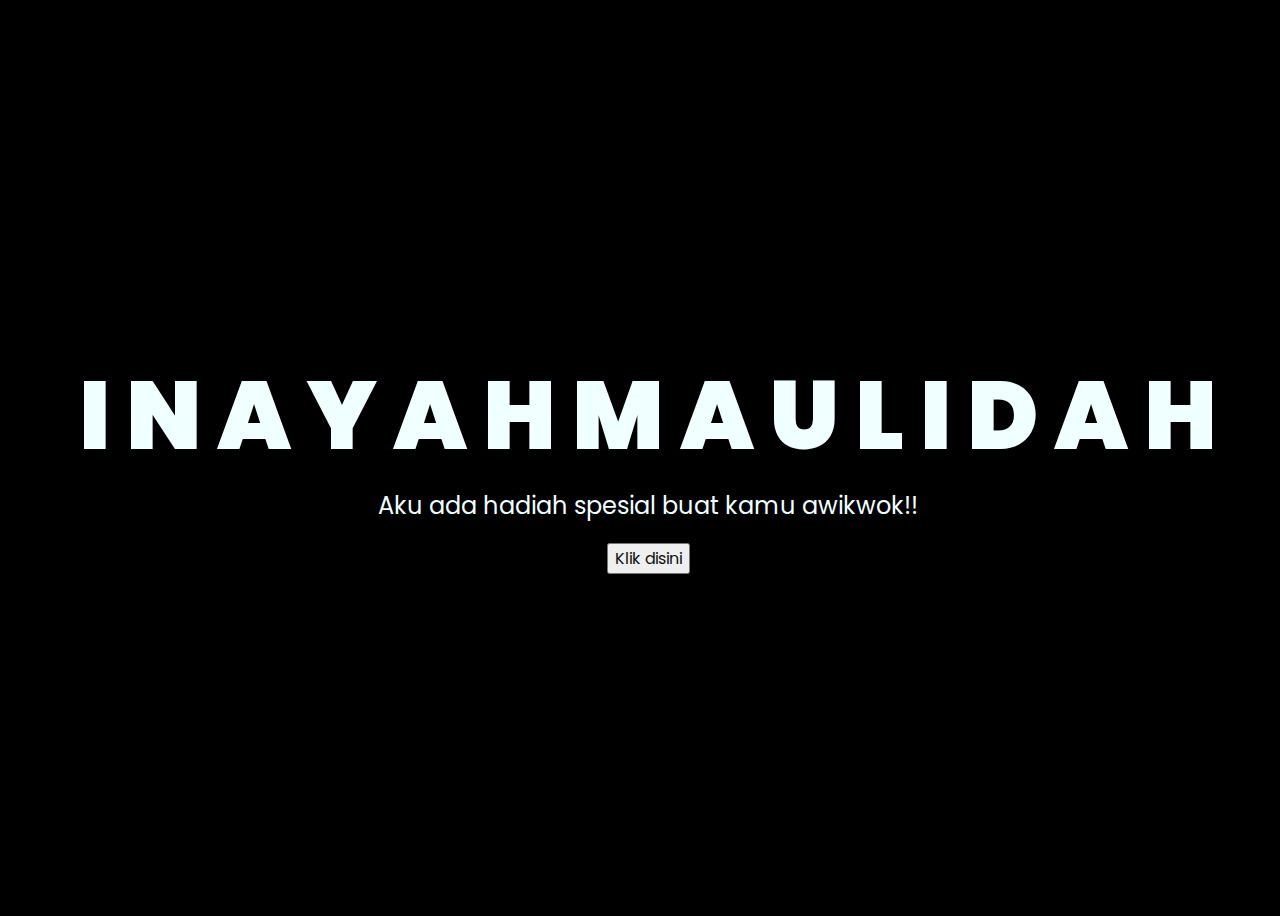
<file: index.html>
<!DOCTYPE html>
<html lang="en">
<head>
    <meta charset="UTF-8">
    <meta http-equiv="X-UA-Compatible" content="IE=edge">
    <meta name="viewport" content="width=device-width, initial-scale=1.0">
    <link rel="stylesheet" href="css/style.css">
    <link rel="icon" href="img/flowers.png" type="image/x-icon">
    <title>For Inay</title>
</head>
<body onkeydown="return false" oncontextmenu="return false">
    <div class="greetings">
    <!-- silahkan menambah kata sesuai keinginan dengan <span>text...</span -->
        <span>I</span>
        <span>N</span>
        <span>A</span>
        <span>Y</span>
        <span>A</span>
        <span>H</span>
        <span>M</span>
        <span>A</span>
        <span>U</span>
        <span>L</span>
        <span>I</span>
        <span>D</span>
        <span>A</span>
        <span>H</span>
    </div>
    <div class="description">
        <span>Aku ada hadiah spesial buat kamu awikwok!!</span>
    </div>
    <div class="button">
        <button>
            <a href="flower.html">Klik disini</a>
        </button>
        
    </div>
</body>
</html>
</file>
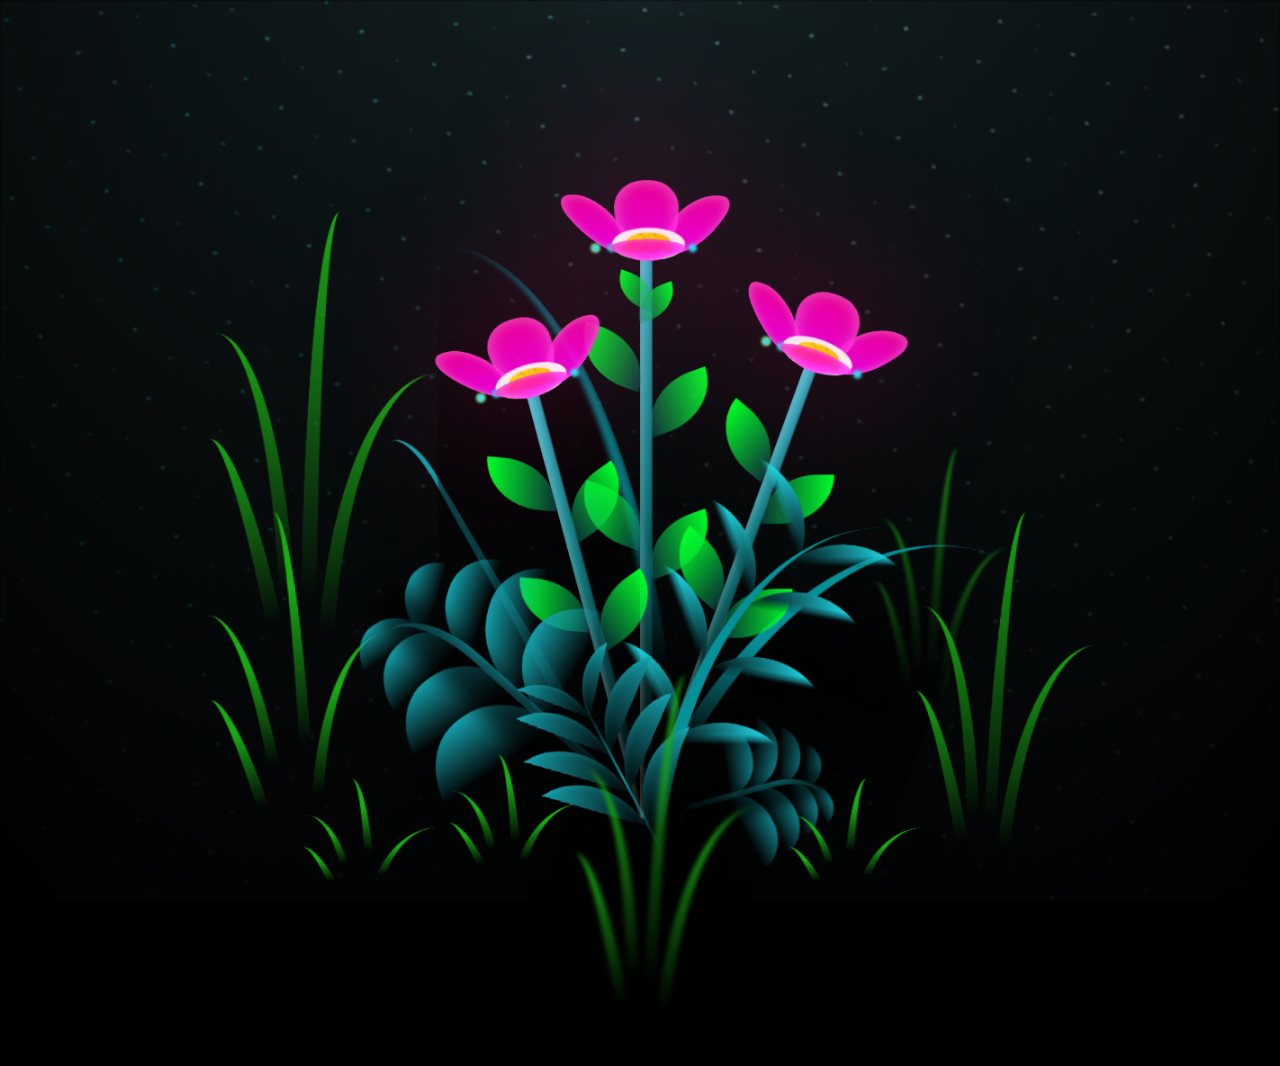
<file: flower.html>
<!DOCTYPE html>
<html lang="en">
<head>
    <meta charset="UTF-8">
    <meta http-equiv="X-UA-Compatible" content="IE=edge">
    <meta name="viewport" content="width=device-width, initial-scale=1.0">
    <link rel="stylesheet" href="css/main.css">
    <link rel="icon" href="img/flowers.png" type="image/x-icon">
    <title>For Inay</title>
</head>
<body class="container" onkeydown="return false" oncontextmenu="return false">
  <!-- Pembuat code: https://codepen.io/mdusmanansari/pen/BamepLe -->
    <div class="night"></div>
    <div class="flowers">
      <div class="flower flower--1">
        <div class="flower__leafs flower__leafs--1">
          <div class="flower__leaf flower__leaf--1"></div>
          <div class="flower__leaf flower__leaf--2"></div>
          <div class="flower__leaf flower__leaf--3"></div>
          <div class="flower__leaf flower__leaf--4"></div>
          <div class="flower__white-circle"></div>
  
          <div class="flower__light flower__light--1"></div>
          <div class="flower__light flower__light--2"></div>
          <div class="flower__light flower__light--3"></div>
          <div class="flower__light flower__light--4"></div>
          <div class="flower__light flower__light--5"></div>
          <div class="flower__light flower__light--6"></div>
          <div class="flower__light flower__light--7"></div>
          <div class="flower__light flower__light--8"></div>
  
        </div>
        <div class="flower__line">
          <div class="flower__line__leaf flower__line__leaf--1"></div>
          <div class="flower__line__leaf flower__line__leaf--2"></div>
          <div class="flower__line__leaf flower__line__leaf--3"></div>
          <div class="flower__line__leaf flower__line__leaf--4"></div>
          <div class="flower__line__leaf flower__line__leaf--5"></div>
          <div class="flower__line__leaf flower__line__leaf--6"></div>
        </div>
      </div>
  
      <div class="flower flower--2">
        <div class="flower__leafs flower__leafs--2">
          <div class="flower__leaf flower__leaf--1"></div>
          <div class="flower__leaf flower__leaf--2"></div>
          <div class="flower__leaf flower__leaf--3"></div>
          <div class="flower__leaf flower__leaf--4"></div>
          <div class="flower__white-circle"></div>
  
          <div class="flower__light flower__light--1"></div>
          <div class="flower__light flower__light--2"></div>
          <div class="flower__light flower__light--3"></div>
          <div class="flower__light flower__light--4"></div>
          <div class="flower__light flower__light--5"></div>
          <div class="flower__light flower__light--6"></div>
          <div class="flower__light flower__light--7"></div>
          <div class="flower__light flower__light--8"></div>
  
        </div>
        <div class="flower__line">
          <div class="flower__line__leaf flower__line__leaf--1"></div>
          <div class="flower__line__leaf flower__line__leaf--2"></div>
          <div class="flower__line__leaf flower__line__leaf--3"></div>
          <div class="flower__line__leaf flower__line__leaf--4"></div>
        </div>
      </div>
  
      <div class="flower flower--3">
        <div class="flower__leafs flower__leafs--3">
          <div class="flower__leaf flower__leaf--1"></div>
          <div class="flower__leaf flower__leaf--2"></div>
          <div class="flower__leaf flower__leaf--3"></div>
          <div class="flower__leaf flower__leaf--4"></div>
          <div class="flower__white-circle"></div>
  
          <div class="flower__light flower__light--1"></div>
          <div class="flower__light flower__light--2"></div>
          <div class="flower__light flower__light--3"></div>
          <div class="flower__light flower__light--4"></div>
          <div class="flower__light flower__light--5"></div>
          <div class="flower__light flower__light--6"></div>
          <div class="flower__light flower__light--7"></div>
          <div class="flower__light flower__light--8"></div>
  
        </div>
        <div class="flower__line">
          <div class="flower__line__leaf flower__line__leaf--1"></div>
          <div class="flower__line__leaf flower__line__leaf--2"></div>
          <div class="flower__line__leaf flower__line__leaf--3"></div>
          <div class="flower__line__leaf flower__line__leaf--4"></div>
        </div>
      </div>
  
      <div class="grow-ans" style="--d:1.2s">
        <div class="flower__g-long">
          <div class="flower__g-long__top"></div>
          <div class="flower__g-long__bottom"></div>
        </div>
      </div>
  
      <div class="growing-grass">
        <div class="flower__grass flower__grass--1">
          <div class="flower__grass--top"></div>
          <div class="flower__grass--bottom"></div>
          <div class="flower__grass__leaf flower__grass__leaf--1"></div>
          <div class="flower__grass__leaf flower__grass__leaf--2"></div>
          <div class="flower__grass__leaf flower__grass__leaf--3"></div>
          <div class="flower__grass__leaf flower__grass__leaf--4"></div>
          <div class="flower__grass__leaf flower__grass__leaf--5"></div>
          <div class="flower__grass__leaf flower__grass__leaf--6"></div>
          <div class="flower__grass__leaf flower__grass__leaf--7"></div>
          <div class="flower__grass__leaf flower__grass__leaf--8"></div>
          <div class="flower__grass__overlay"></div>
        </div>
      </div>
  
      <div class="growing-grass">
        <div class="flower__grass flower__grass--2">
          <div class="flower__grass--top"></div>
          <div class="flower__grass--bottom"></div>
          <div class="flower__grass__leaf flower__grass__leaf--1"></div>
          <div class="flower__grass__leaf flower__grass__leaf--2"></div>
          <div class="flower__grass__leaf flower__grass__leaf--3"></div>
          <div class="flower__grass__leaf flower__grass__leaf--4"></div>
          <div class="flower__grass__leaf flower__grass__leaf--5"></div>
          <div class="flower__grass__leaf flower__grass__leaf--6"></div>
          <div class="flower__grass__leaf flower__grass__leaf--7"></div>
          <div class="flower__grass__leaf flower__grass__leaf--8"></div>
          <div class="flower__grass__overlay"></div>
        </div>
      </div>
  
      <div class="grow-ans" style="--d:2.4s">
        <div class="flower__g-right flower__g-right--1">
          <div class="leaf"></div>
        </div>
      </div>
  
      <div class="grow-ans" style="--d:2.8s">
        <div class="flower__g-right flower__g-right--2">
          <div class="leaf"></div>
        </div>
      </div>
  
      <div class="grow-ans" style="--d:2.8s">
        <div class="flower__g-front">
          <div class="flower__g-front__leaf-wrapper flower__g-front__leaf-wrapper--1">
            <div class="flower__g-front__leaf"></div>
          </div>
          <div class="flower__g-front__leaf-wrapper flower__g-front__leaf-wrapper--2">
            <div class="flower__g-front__leaf"></div>
          </div>
          <div class="flower__g-front__leaf-wrapper flower__g-front__leaf-wrapper--3">
            <div class="flower__g-front__leaf"></div>
          </div>
          <div class="flower__g-front__leaf-wrapper flower__g-front__leaf-wrapper--4">
            <div class="flower__g-front__leaf"></div>
          </div>
          <div class="flower__g-front__leaf-wrapper flower__g-front__leaf-wrapper--5">
            <div class="flower__g-front__leaf"></div>
          </div>
          <div class="flower__g-front__leaf-wrapper flower__g-front__leaf-wrapper--6">
            <div class="flower__g-front__leaf"></div>
          </div>
          <div class="flower__g-front__leaf-wrapper flower__g-front__leaf-wrapper--7">
            <div class="flower__g-front__leaf"></div>
          </div>
          <div class="flower__g-front__leaf-wrapper flower__g-front__leaf-wrapper--8">
            <div class="flower__g-front__leaf"></div>
          </div>
          <div class="flower__g-front__line"></div>
        </div>
      </div>
  
      <div class="grow-ans" style="--d:3.2s">
        <div class="flower__g-fr">
          <div class="leaf"></div>
          <div class="flower__g-fr__leaf flower__g-fr__leaf--1"></div>
          <div class="flower__g-fr__leaf flower__g-fr__leaf--2"></div>
          <div class="flower__g-fr__leaf flower__g-fr__leaf--3"></div>
          <div class="flower__g-fr__leaf flower__g-fr__leaf--4"></div>
          <div class="flower__g-fr__leaf flower__g-fr__leaf--5"></div>
          <div class="flower__g-fr__leaf flower__g-fr__leaf--6"></div>
          <div class="flower__g-fr__leaf flower__g-fr__leaf--7"></div>
          <div class="flower__g-fr__leaf flower__g-fr__leaf--8"></div>
        </div>
      </div>
  
      <div class="long-g long-g--0">
        <div class="grow-ans" style="--d:3s">
          <div class="leaf leaf--0"></div>
        </div>
        <div class="grow-ans" style="--d:2.2s">
          <div class="leaf leaf--1"></div>
        </div>
        <div class="grow-ans" style="--d:3.4s">
          <div class="leaf leaf--2"></div>
        </div>
        <div class="grow-ans" style="--d:3.6s">
          <div class="leaf leaf--3"></div>
        </div>
      </div>
  
      <div class="long-g long-g--1">
        <div class="grow-ans" style="--d:3.6s">
          <div class="leaf leaf--0"></div>
        </div>
        <div class="grow-ans" style="--d:3.8s">
          <div class="leaf leaf--1"></div>
        </div>
        <div class="grow-ans" style="--d:4s">
          <div class="leaf leaf--2"></div>
        </div>
        <div class="grow-ans" style="--d:4.2s">
          <div class="leaf leaf--3"></div>
        </div>
      </div>
  
      <div class="long-g long-g--2">
        <div class="grow-ans" style="--d:4s">
          <div class="leaf leaf--0"></div>
        </div>
        <div class="grow-ans" style="--d:4.2s">
          <div class="leaf leaf--1"></div>
        </div>
        <div class="grow-ans" style="--d:4.4s">
          <div class="leaf leaf--2"></div>
        </div>
        <div class="grow-ans" style="--d:4.6s">
          <div class="leaf leaf--3"></div>
        </div>
      </div>
  
      <div class="long-g long-g--3">
        <div class="grow-ans" style="--d:4s">
          <div class="leaf leaf--0"></div>
        </div>
        <div class="grow-ans" style="--d:4.2s">
          <div class="leaf leaf--1"></div>
        </div>
        <div class="grow-ans" style="--d:3s">
          <div class="leaf leaf--2"></div>
        </div>
        <div class="grow-ans" style="--d:3.6s">
          <div class="leaf leaf--3"></div>
        </div>
      </div>
  
      <div class="long-g long-g--4">
        <div class="grow-ans" style="--d:4s">
          <div class="leaf leaf--0"></div>
        </div>
        <div class="grow-ans" style="--d:4.2s">
          <div class="leaf leaf--1"></div>
        </div>
        <div class="grow-ans" style="--d:3s">
          <div class="leaf leaf--2"></div>
        </div>
        <div class="grow-ans" style="--d:3.6s">
          <div class="leaf leaf--3"></div>
        </div>
      </div>
  
      <div class="long-g long-g--5">
        <div class="grow-ans" style="--d:4s">
          <div class="leaf leaf--0"></div>
        </div>
        <div class="grow-ans" style="--d:4.2s">
          <div class="leaf leaf--1"></div>
        </div>
        <div class="grow-ans" style="--d:3s">
          <div class="leaf leaf--2"></div>
        </div>
        <div class="grow-ans" style="--d:3.6s">
          <div class="leaf leaf--3"></div>
        </div>
      </div>
  
      <div class="long-g long-g--6">
        <div class="grow-ans" style="--d:4.2s">
          <div class="leaf leaf--0"></div>
        </div>
        <div class="grow-ans" style="--d:4.4s">
          <div class="leaf leaf--1"></div>
        </div>
        <div class="grow-ans" style="--d:4.6s">
          <div class="leaf leaf--2"></div>
        </div>
        <div class="grow-ans" style="--d:4.8s">
          <div class="leaf leaf--3"></div>
        </div>
      </div>
  
      <div class="long-g long-g--7">
        <div class="grow-ans" style="--d:3s">
          <div class="leaf leaf--0"></div>
        </div>
        <div class="grow-ans" style="--d:3.2s">
          <div class="leaf leaf--1"></div>
        </div>
        <div class="grow-ans" style="--d:3.5s">
          <div class="leaf leaf--2"></div>
        </div>
        <div class="grow-ans" style="--d:3.6s">
          <div class="leaf leaf--3"></div>
        </div>
      </div>
    </div>
    <script src="main.js"></script>
  </body>
</html>
</file>
<file: css/style.css>
@import url('https://fonts.googleapis.com/css2?family=Poppins:ital,wght@0,500;1,900&display=swap');
*{
    font-family: 'Poppins',cursive;
}
body{
    color: azure;
    width: 100%;
    height: 100vh;
    display: flex;
    flex-direction: column;
    align-items: center;
    justify-content: center;
    background-color: black;
}

.greetings{
    font-size: 6rem;
    font-weight: 900;
}
.greetings > span{
    animation: glow 2.5s ease-in-out infinite;
}
@keyframes glow{
    0%, 100%{
        color: #fff;
        text-shadow: 0 0 12px #39c6d6, 0 0 50px #39c6d6, 0 0 100px #39c6d6;
    }
    10%, 90%{
        color: #111;
        text-shadow: none;
    }
}
.greetings > span:nth-child(2){
    animation-delay: .2s ;
}
.greetings > span:nth-child(3){
    animation-delay: .4s ;
}
.greetings > span:nth-child(4){
    animation-delay: .6s;
}
.greetings > span:nth-child(5){
    animation-delay: .8s;
}

.description{
    font-size: 1.5rem;
    margin-bottom: 20px;
}

.button a{
    text-decoration: none;
    font-size: 1rem;
    color: #111;
}

@media screen and (max-width:574px){
    .greetings{
        display: block;
        font-size: 3rem;
        font-weight: 500;
        text-align: center;
    }
    .description{
        font-size: 1rem;
    }
    
    .button a{
        font-size: .5rem;
    }
}
</file>
<file: css/main.css>
*,
*::after,
*::before {
  padding: 0;
  margin: 0;
  box-sizing: border-box;
}

:root {
  --dark-color: #000;
}

body {
  display: flex;
  align-items: flex-end;
  justify-content: center;
  min-height: 100vh;
  background-color: var(--dark-color);
  overflow: hidden;
  perspective: 1000px;
}

.night {
  position: fixed;
  left: 50%;
  top: 0;
  transform: translateX(-50%);
  width: 100%;
  height: 100%;
  filter: blur(0.1vmin);
  background-image: radial-gradient(ellipse at top, transparent 0%, var(--dark-color)), radial-gradient(ellipse at bottom, var(--dark-color), rgba(145, 233, 255, 0.2)), repeating-linear-gradient(220deg, rgb(0, 0, 0) 0px, rgb(0, 0, 0) 19px, transparent 19px, transparent 22px), repeating-linear-gradient(189deg, rgb(0, 0, 0) 0px, rgb(0, 0, 0) 19px, transparent 19px, transparent 22px), repeating-linear-gradient(148deg, rgb(0, 0, 0) 0px, rgb(0, 0, 0) 19px, transparent 19px, transparent 22px), linear-gradient(90deg, rgb(0, 255, 250), rgb(240, 240, 240));
}

.flowers {
  position: relative;
  transform: scale(0.9);
}

.flower {
  position: absolute;
  bottom: 10vmin;
  transform-origin: bottom center;
  z-index: 10;
  --fl-speed: 0.8s;
}
.flower--1 {
  -webkit-animation: moving-flower-1 4s linear infinite;
          animation: moving-flower-1 4s linear infinite;
}
.flower--1 .flower__line {
  height: 70vmin;
  -webkit-animation-delay: 0.3s;
          animation-delay: 0.3s;
}
.flower--1 .flower__line__leaf--1 {
  -webkit-animation: blooming-leaf-right var(--fl-speed) 1.6s backwards;
          animation: blooming-leaf-right var(--fl-speed) 1.6s backwards;
}
.flower--1 .flower__line__leaf--2 {
  -webkit-animation: blooming-leaf-right var(--fl-speed) 1.4s backwards;
          animation: blooming-leaf-right var(--fl-speed) 1.4s backwards;
}
.flower--1 .flower__line__leaf--3 {
  -webkit-animation: blooming-leaf-left var(--fl-speed) 1.2s backwards;
          animation: blooming-leaf-left var(--fl-speed) 1.2s backwards;
}
.flower--1 .flower__line__leaf--4 {
  -webkit-animation: blooming-leaf-left var(--fl-speed) 1s backwards;
          animation: blooming-leaf-left var(--fl-speed) 1s backwards;
}
.flower--1 .flower__line__leaf--5 {
  -webkit-animation: blooming-leaf-right var(--fl-speed) 1.8s backwards;
          animation: blooming-leaf-right var(--fl-speed) 1.8s backwards;
}
.flower--1 .flower__line__leaf--6 {
  -webkit-animation: blooming-leaf-left var(--fl-speed) 2s backwards;
          animation: blooming-leaf-left var(--fl-speed) 2s backwards;
}
.flower--2 {
  left: 50%;
  transform: rotate(20deg);
  -webkit-animation: moving-flower-2 4s linear infinite;
          animation: moving-flower-2 4s linear infinite;
}
.flower--2 .flower__line {
  height: 60vmin;
  -webkit-animation-delay: 0.6s;
          animation-delay: 0.6s;
}
.flower--2 .flower__line__leaf--1 {
  -webkit-animation: blooming-leaf-right var(--fl-speed) 1.9s backwards;
          animation: blooming-leaf-right var(--fl-speed) 1.9s backwards;
}
.flower--2 .flower__line__leaf--2 {
  -webkit-animation: blooming-leaf-right var(--fl-speed) 1.7s backwards;
          animation: blooming-leaf-right var(--fl-speed) 1.7s backwards;
}
.flower--2 .flower__line__leaf--3 {
  -webkit-animation: blooming-leaf-left var(--fl-speed) 1.5s backwards;
          animation: blooming-leaf-left var(--fl-speed) 1.5s backwards;
}
.flower--2 .flower__line__leaf--4 {
  -webkit-animation: blooming-leaf-left var(--fl-speed) 1.3s backwards;
          animation: blooming-leaf-left var(--fl-speed) 1.3s backwards;
}
.flower--3 {
  left: 50%;
  transform: rotate(-15deg);
  -webkit-animation: moving-flower-3 4s linear infinite;
          animation: moving-flower-3 4s linear infinite;
}
.flower--3 .flower__line {
  -webkit-animation-delay: 0.9s;
          animation-delay: 0.9s;
}
.flower--3 .flower__line__leaf--1 {
  -webkit-animation: blooming-leaf-right var(--fl-speed) 2.5s backwards;
          animation: blooming-leaf-right var(--fl-speed) 2.5s backwards;
}
.flower--3 .flower__line__leaf--2 {
  -webkit-animation: blooming-leaf-right var(--fl-speed) 2.3s backwards;
          animation: blooming-leaf-right var(--fl-speed) 2.3s backwards;
}
.flower--3 .flower__line__leaf--3 {
  -webkit-animation: blooming-leaf-left var(--fl-speed) 2.1s backwards;
          animation: blooming-leaf-left var(--fl-speed) 2.1s backwards;
}
.flower--3 .flower__line__leaf--4 {
  -webkit-animation: blooming-leaf-left var(--fl-speed) 1.9s backwards;
          animation: blooming-leaf-left var(--fl-speed) 1.9s backwards;
}
.flower__leafs {
  position: relative;
  -webkit-animation: blooming-flower 2s backwards;
          animation: blooming-flower 2s backwards;
}
.flower__leafs--1 {
  -webkit-animation-delay: 1.1s;
          animation-delay: 1.1s;
}
.flower__leafs--2 {
  -webkit-animation-delay: 1.4s;
          animation-delay: 1.4s;
}
.flower__leafs--3 {
  -webkit-animation-delay: 1.7s;
          animation-delay: 1.7s;
}
.flower__leafs::after {
  content: "";
  position: absolute;
  left: 0;
  top: 0;
  transform: translate(-50%, -100%);
  width: 8vmin;
  height: 8vmin;
  background-color: #ff006f;
  filter: blur(10vmin);
}
.flower__leaf {
  position: absolute;
  bottom: 0;
  left: 50%;
  width: 8vmin;
  height: 11vmin;
  border-radius: 51% 49% 47% 53%/44% 45% 55% 69%;
  background-color: #ff009d;
  background-image: linear-gradient(to top, #ff00ff, #ff00aa);
  transform-origin: bottom center;
  opacity: 0.9;
  box-shadow: inset 0 0 2vmin rgba(255, 255, 255, 0.5);
}
.flower__leaf--1 {
  transform: translate(-10%, 1%) rotateY(40deg) rotateX(-50deg);
}
.flower__leaf--2 {
  transform: translate(-50%, -4%) rotateX(40deg);
}
.flower__leaf--3 {
  transform: translate(-90%, 0%) rotateY(45deg) rotateX(50deg);
}
.flower__leaf--4 {
  width: 8vmin;
  height: 8vmin;
  transform-origin: bottom left;
  border-radius: 4vmin 10vmin 4vmin 4vmin;
  transform: translate(0%, 18%) rotateX(70deg) rotate(-43deg);
  background-image: linear-gradient(to top, #ff00f7, #ff00b3);
  z-index: 1;
  opacity: 0.8;
}
.flower__white-circle {
  position: absolute;
  left: -3.5vmin;
  top: -3vmin;
  width: 9vmin;
  height: 4vmin;
  border-radius: 50%;
  background-color: #fff;
}
.flower__white-circle::after {
  content: "";
  position: absolute;
  left: 50%;
  top: 45%;
  transform: translate(-50%, -50%);
  width: 60%;
  height: 60%;
  border-radius: inherit;
  background-image: repeating-linear-gradient(135deg, rgba(0, 0, 0, 0.03) 0px, rgba(0, 0, 0, 0.03) 1px, transparent 1px, transparent 12px), repeating-linear-gradient(45deg, rgba(0, 0, 0, 0.03) 0px, rgba(0, 0, 0, 0.03) 1px, transparent 1px, transparent 12px), repeating-linear-gradient(67.5deg, rgba(0, 0, 0, 0.03) 0px, rgba(0, 0, 0, 0.03) 1px, transparent 1px, transparent 12px), repeating-linear-gradient(135deg, rgba(0, 0, 0, 0.03) 0px, rgba(0, 0, 0, 0.03) 1px, transparent 1px, transparent 12px), repeating-linear-gradient(45deg, rgba(0, 0, 0, 0.03) 0px, rgba(0, 0, 0, 0.03) 1px, transparent 1px, transparent 12px), repeating-linear-gradient(112.5deg, rgba(0, 0, 0, 0.03) 0px, rgba(0, 0, 0, 0.03) 1px, transparent 1px, transparent 12px), repeating-linear-gradient(112.5deg, rgba(0, 0, 0, 0.03) 0px, rgba(0, 0, 0, 0.03) 1px, transparent 1px, transparent 12px), repeating-linear-gradient(45deg, rgba(0, 0, 0, 0.03) 0px, rgba(0, 0, 0, 0.03) 1px, transparent 1px, transparent 12px), repeating-linear-gradient(22.5deg, rgba(0, 0, 0, 0.03) 0px, rgba(0, 0, 0, 0.03) 1px, transparent 1px, transparent 12px), repeating-linear-gradient(45deg, rgba(0, 0, 0, 0.03) 0px, rgba(0, 0, 0, 0.03) 1px, transparent 1px, transparent 12px), repeating-linear-gradient(22.5deg, rgba(0, 0, 0, 0.03) 0px, rgba(0, 0, 0, 0.03) 1px, transparent 1px, transparent 12px), repeating-linear-gradient(135deg, rgba(0, 0, 0, 0.03) 0px, rgba(0, 0, 0, 0.03) 1px, transparent 1px, transparent 12px), repeating-linear-gradient(157.5deg, rgba(0, 0, 0, 0.03) 0px, rgba(0, 0, 0, 0.03) 1px, transparent 1px, transparent 12px), repeating-linear-gradient(67.5deg, rgba(0, 0, 0, 0.03) 0px, rgba(0, 0, 0, 0.03) 1px, transparent 1px, transparent 12px), repeating-linear-gradient(67.5deg, rgba(0, 0, 0, 0.03) 0px, rgba(0, 0, 0, 0.03) 1px, transparent 1px, transparent 12px), linear-gradient(90deg, rgb(255, 235, 18), rgb(255, 206, 0));
}
.flower__line {
  height: 55vmin;
  width: 1.5vmin;
  background-image: linear-gradient(to left, rgba(0, 0, 0, 0.2), transparent, rgba(255, 255, 255, 0.2)), linear-gradient(to top, transparent 10%, #14757a, #39c6d6);
  box-shadow: inset 0 0 2px rgba(0, 0, 0, 0.5);
  -webkit-animation: grow-flower-tree 4s backwards;
          animation: grow-flower-tree 4s backwards;
}
.flower__line__leaf {
  --w: 7vmin;
  --h: calc(var(--w) + 2vmin);
  position: absolute;
  top: 20%;
  left: 90%;
  width: var(--w);
  height: var(--h);
  border-top-right-radius: var(--h);
  border-bottom-left-radius: var(--h);
  background-image: linear-gradient(to top, rgba(20, 117, 122, 0.4), #00ff26);
}
.flower__line__leaf--1 {
  transform: rotate(70deg) rotateY(30deg);
}
.flower__line__leaf--2 {
  top: 45%;
  transform: rotate(70deg) rotateY(30deg);
}
.flower__line__leaf--3, .flower__line__leaf--4, .flower__line__leaf--6 {
  border-top-right-radius: 0;
  border-bottom-left-radius: 0;
  border-top-left-radius: var(--h);
  border-bottom-right-radius: var(--h);
  left: -460%;
  top: 12%;
  transform: rotate(-70deg) rotateY(30deg);
}
.flower__line__leaf--4 {
  top: 40%;
}
.flower__line__leaf--5 {
  top: 0;
  transform-origin: left;
  transform: rotate(70deg) rotateY(30deg) scale(0.6);
}
.flower__line__leaf--6 {
  top: -2%;
  left: -450%;
  transform-origin: right;
  transform: rotate(-70deg) rotateY(30deg) scale(0.6);
}
.flower__light {
  position: absolute;
  bottom: 0vmin;
  width: 1vmin;
  height: 1vmin;
  background-color: rgb(255, 251, 0);
  border-radius: 50%;
  filter: blur(0.2vmin);
  -webkit-animation: light-ans 4s linear infinite backwards;
          animation: light-ans 4s linear infinite backwards;
}
.flower__light:nth-child(odd) {
  background-color: #23f0ff;
}
.flower__light--1 {
  left: -2vmin;
  -webkit-animation-delay: 1s;
          animation-delay: 1s;
}
.flower__light--2 {
  left: 3vmin;
  -webkit-animation-delay: 0.5s;
          animation-delay: 0.5s;
}
.flower__light--3 {
  left: -6vmin;
  -webkit-animation-delay: 0.3s;
          animation-delay: 0.3s;
}
.flower__light--4 {
  left: 6vmin;
  -webkit-animation-delay: 0.9s;
          animation-delay: 0.9s;
}
.flower__light--5 {
  left: -1vmin;
  -webkit-animation-delay: 1.5s;
          animation-delay: 1.5s;
}
.flower__light--6 {
  left: -4vmin;
  -webkit-animation-delay: 3s;
          animation-delay: 3s;
}
.flower__light--7 {
  left: 3vmin;
  -webkit-animation-delay: 2s;
          animation-delay: 2s;
}
.flower__light--8 {
  left: -6vmin;
  -webkit-animation-delay: 3.5s;
          animation-delay: 3.5s;
}
.flower__grass {
  --c: #159faa;
  --line-w: 1.5vmin;
  position: absolute;
  bottom: 12vmin;
  left: -7vmin;
  display: flex;
  flex-direction: column;
  align-items: flex-end;
  z-index: 20;
  transform-origin: bottom center;
  transform: rotate(-48deg) rotateY(40deg);
}
.flower__grass--1 {
  -webkit-animation: moving-grass 2s linear infinite;
          animation: moving-grass 2s linear infinite;
}
.flower__grass--2 {
  left: 2vmin;
  bottom: 10vmin;
  transform: scale(0.5) rotate(75deg) rotateX(10deg) rotateY(-200deg);
  opacity: 0.8;
  z-index: 0;
  -webkit-animation: moving-grass--2 1.5s linear infinite;
          animation: moving-grass--2 1.5s linear infinite;
}
.flower__grass--top {
  width: 7vmin;
  height: 10vmin;
  border-top-right-radius: 100%;
  border-right: var(--line-w) solid var(--c);
  transform-origin: bottom center;
  transform: rotate(-2deg);
}
.flower__grass--bottom {
  margin-top: -2px;
  width: var(--line-w);
  height: 25vmin;
  background-image: linear-gradient(to top, transparent, var(--c));
}
.flower__grass__leaf {
  --size: 10vmin;
  position: absolute;
  width: calc(var(--size) * 2.1);
  height: var(--size);
  border-top-left-radius: var(--size);
  border-top-right-radius: var(--size);
  background-image: linear-gradient(to top, transparent, transparent 30%, var(--c));
  z-index: 100;
}
.flower__grass__leaf--1 {
  top: -6%;
  left: 30%;
  --size: 6vmin;
  transform: rotate(-20deg);
  -webkit-animation: growing-grass-ans--1 2s 2.6s backwards;
          animation: growing-grass-ans--1 2s 2.6s backwards;
}
@-webkit-keyframes growing-grass-ans--1 {
  0% {
    transform-origin: bottom left;
    transform: rotate(-20deg) scale(0);
  }
}
@keyframes growing-grass-ans--1 {
  0% {
    transform-origin: bottom left;
    transform: rotate(-20deg) scale(0);
  }
}
.flower__grass__leaf--2 {
  top: -5%;
  left: -110%;
  --size: 6vmin;
  transform: rotate(10deg);
  -webkit-animation: growing-grass-ans--2 2s 2.4s linear backwards;
          animation: growing-grass-ans--2 2s 2.4s linear backwards;
}
@-webkit-keyframes growing-grass-ans--2 {
  0% {
    transform-origin: bottom right;
    transform: rotate(10deg) scale(0);
  }
}
@keyframes growing-grass-ans--2 {
  0% {
    transform-origin: bottom right;
    transform: rotate(10deg) scale(0);
  }
}
.flower__grass__leaf--3 {
  top: 5%;
  left: 60%;
  --size: 8vmin;
  transform: rotate(-18deg) rotateX(-20deg);
  -webkit-animation: growing-grass-ans--3 2s 2.2s linear backwards;
          animation: growing-grass-ans--3 2s 2.2s linear backwards;
}
@-webkit-keyframes growing-grass-ans--3 {
  0% {
    transform-origin: bottom left;
    transform: rotate(-18deg) rotateX(-20deg) scale(0);
  }
}
@keyframes growing-grass-ans--3 {
  0% {
    transform-origin: bottom left;
    transform: rotate(-18deg) rotateX(-20deg) scale(0);
  }
}
.flower__grass__leaf--4 {
  top: 6%;
  left: -135%;
  --size: 8vmin;
  transform: rotate(2deg);
  -webkit-animation: growing-grass-ans--4 2s 2s linear backwards;
          animation: growing-grass-ans--4 2s 2s linear backwards;
}
@-webkit-keyframes growing-grass-ans--4 {
  0% {
    transform-origin: bottom right;
    transform: rotate(2deg) scale(0);
  }
}
@keyframes growing-grass-ans--4 {
  0% {
    transform-origin: bottom right;
    transform: rotate(2deg) scale(0);
  }
}
.flower__grass__leaf--5 {
  top: 20%;
  left: 60%;
  --size: 10vmin;
  transform: rotate(-24deg) rotateX(-20deg);
  -webkit-animation: growing-grass-ans--5 2s 1.8s linear backwards;
          animation: growing-grass-ans--5 2s 1.8s linear backwards;
}
@-webkit-keyframes growing-grass-ans--5 {
  0% {
    transform-origin: bottom left;
    transform: rotate(-24deg) rotateX(-20deg) scale(0);
  }
}
@keyframes growing-grass-ans--5 {
  0% {
    transform-origin: bottom left;
    transform: rotate(-24deg) rotateX(-20deg) scale(0);
  }
}
.flower__grass__leaf--6 {
  top: 22%;
  left: -180%;
  --size: 10vmin;
  transform: rotate(10deg);
  -webkit-animation: growing-grass-ans--6 2s 1.6s linear backwards;
          animation: growing-grass-ans--6 2s 1.6s linear backwards;
}
@-webkit-keyframes growing-grass-ans--6 {
  0% {
    transform-origin: bottom right;
    transform: rotate(10deg) scale(0);
  }
}
@keyframes growing-grass-ans--6 {
  0% {
    transform-origin: bottom right;
    transform: rotate(10deg) scale(0);
  }
}
.flower__grass__leaf--7 {
  top: 39%;
  left: 70%;
  --size: 10vmin;
  transform: rotate(-10deg);
  -webkit-animation: growing-grass-ans--7 2s 1.4s linear backwards;
          animation: growing-grass-ans--7 2s 1.4s linear backwards;
}
@-webkit-keyframes growing-grass-ans--7 {
  0% {
    transform-origin: bottom left;
    transform: rotate(-10deg) scale(0);
  }
}
@keyframes growing-grass-ans--7 {
  0% {
    transform-origin: bottom left;
    transform: rotate(-10deg) scale(0);
  }
}
.flower__grass__leaf--8 {
  top: 40%;
  left: -215%;
  --size: 11vmin;
  transform: rotate(10deg);
  -webkit-animation: growing-grass-ans--8 2s 1.2s linear backwards;
          animation: growing-grass-ans--8 2s 1.2s linear backwards;
}
@-webkit-keyframes growing-grass-ans--8 {
  0% {
    transform-origin: bottom right;
    transform: rotate(10deg) scale(0);
  }
}
@keyframes growing-grass-ans--8 {
  0% {
    transform-origin: bottom right;
    transform: rotate(10deg) scale(0);
  }
}
.flower__grass__overlay {
  position: absolute;
  top: -10%;
  right: 0%;
  width: 100%;
  height: 100%;
  background-color: rgba(0, 0, 0, 0.6);
  filter: blur(1.5vmin);
  z-index: 100;
}
.flower__g-long {
  --w: 2vmin;
  --h: 6vmin;
  --c: #159faa;
  position: absolute;
  bottom: 10vmin;
  left: -3vmin;
  transform-origin: bottom center;
  transform: rotate(-30deg) rotateY(-20deg);
  display: flex;
  flex-direction: column;
  align-items: flex-end;
  -webkit-animation: flower-g-long-ans 3s linear infinite;
          animation: flower-g-long-ans 3s linear infinite;
}
@-webkit-keyframes flower-g-long-ans {
  0%, 100% {
    transform: rotate(-30deg) rotateY(-20deg);
  }
  50% {
    transform: rotate(-32deg) rotateY(-20deg);
  }
}
@keyframes flower-g-long-ans {
  0%, 100% {
    transform: rotate(-30deg) rotateY(-20deg);
  }
  50% {
    transform: rotate(-32deg) rotateY(-20deg);
  }
}
.flower__g-long__top {
  top: calc(var(--h) * -1);
  width: calc(var(--w) + 1vmin);
  height: var(--h);
  border-top-right-radius: 100%;
  border-right: 0.7vmin solid var(--c);
  transform: translate(-0.7vmin, 1vmin);
}
.flower__g-long__bottom {
  width: var(--w);
  height: 50vmin;
  transform-origin: bottom center;
  background-image: linear-gradient(to top, transparent 30%, var(--c));
  box-shadow: inset 0 0 2px rgba(0, 0, 0, 0.5);
  -webkit-clip-path: polygon(35% 0, 65% 1%, 100% 100%, 0% 100%);
          clip-path: polygon(35% 0, 65% 1%, 100% 100%, 0% 100%);
}
.flower__g-right {
  position: absolute;
  bottom: 6vmin;
  left: -2vmin;
  transform-origin: bottom left;
  transform: rotate(20deg);
}
.flower__g-right .leaf {
  width: 30vmin;
  height: 50vmin;
  border-top-left-radius: 100%;
  border-left: 2vmin solid #079097;
  background-image: linear-gradient(to bottom, transparent, var(--dark-color) 60%);
  -webkit-mask-image: linear-gradient(to top, transparent 30%, #079097 60%);
}
.flower__g-right--1 {
  -webkit-animation: flower-g-right-ans 2.5s linear infinite;
          animation: flower-g-right-ans 2.5s linear infinite;
}
.flower__g-right--2 {
  left: 5vmin;
  transform: rotateY(-180deg);
  -webkit-animation: flower-g-right-ans--2 3s linear infinite;
          animation: flower-g-right-ans--2 3s linear infinite;
}
.flower__g-right--2 .leaf {
  height: 75vmin;
  filter: blur(0.3vmin);
  opacity: 0.8;
}
@-webkit-keyframes flower-g-right-ans {
  0%, 100% {
    transform: rotate(20deg);
  }
  50% {
    transform: rotate(24deg) rotateX(-20deg);
  }
}
@keyframes flower-g-right-ans {
  0%, 100% {
    transform: rotate(20deg);
  }
  50% {
    transform: rotate(24deg) rotateX(-20deg);
  }
}
@-webkit-keyframes flower-g-right-ans--2 {
  0%, 100% {
    transform: rotateY(-180deg) rotate(0deg) rotateX(-20deg);
  }
  50% {
    transform: rotateY(-180deg) rotate(6deg) rotateX(-20deg);
  }
}
@keyframes flower-g-right-ans--2 {
  0%, 100% {
    transform: rotateY(-180deg) rotate(0deg) rotateX(-20deg);
  }
  50% {
    transform: rotateY(-180deg) rotate(6deg) rotateX(-20deg);
  }
}
.flower__g-front {
  position: absolute;
  bottom: 6vmin;
  left: 2.5vmin;
  z-index: 100;
  transform-origin: bottom center;
  transform: rotate(-28deg) rotateY(30deg) scale(1.04);
  -webkit-animation: flower__g-front-ans 2s linear infinite;
          animation: flower__g-front-ans 2s linear infinite;
}
@-webkit-keyframes flower__g-front-ans {
  0%, 100% {
    transform: rotate(-28deg) rotateY(30deg) scale(1.04);
  }
  50% {
    transform: rotate(-35deg) rotateY(40deg) scale(1.04);
  }
}
@keyframes flower__g-front-ans {
  0%, 100% {
    transform: rotate(-28deg) rotateY(30deg) scale(1.04);
  }
  50% {
    transform: rotate(-35deg) rotateY(40deg) scale(1.04);
  }
}
.flower__g-front__line {
  width: 0.3vmin;
  height: 20vmin;
  background-image: linear-gradient(to top, transparent, #079097, transparent 100%);
  position: relative;
}
.flower__g-front__leaf-wrapper {
  position: absolute;
  top: 0;
  left: 0;
  transform-origin: bottom left;
  transform: rotate(10deg);
}
.flower__g-front__leaf-wrapper:nth-child(even) {
  left: 0vmin;
  transform: rotateY(-180deg) rotate(5deg);
  -webkit-animation: flower__g-front__leaf-left-ans 1s ease-in backwards;
          animation: flower__g-front__leaf-left-ans 1s ease-in backwards;
}
.flower__g-front__leaf-wrapper:nth-child(odd) {
  -webkit-animation: flower__g-front__leaf-ans 1s ease-in backwards;
          animation: flower__g-front__leaf-ans 1s ease-in backwards;
}
.flower__g-front__leaf-wrapper--1 {
  top: -8vmin;
  transform: scale(0.7);
  -webkit-animation: flower__g-front__leaf-ans 1s 5.5s ease-in backwards !important;
          animation: flower__g-front__leaf-ans 1s 5.5s ease-in backwards !important;
}
.flower__g-front__leaf-wrapper--2 {
  top: -8vmin;
  transform: rotateY(-180deg) scale(0.7) !important;
  -webkit-animation: flower__g-front__leaf-left-ans-2 1s 4.6s ease-in backwards !important;
          animation: flower__g-front__leaf-left-ans-2 1s 4.6s ease-in backwards !important;
}
.flower__g-front__leaf-wrapper--3 {
  top: -3vmin;
  -webkit-animation: flower__g-front__leaf-ans 1s 4.6s ease-in backwards;
          animation: flower__g-front__leaf-ans 1s 4.6s ease-in backwards;
}
.flower__g-front__leaf-wrapper--4 {
  top: -3vmin;
  transform: rotateY(-180deg) scale(0.9) !important;
  -webkit-animation: flower__g-front__leaf-left-ans-2 1s 4.6s ease-in backwards !important;
          animation: flower__g-front__leaf-left-ans-2 1s 4.6s ease-in backwards !important;
}
@-webkit-keyframes flower__g-front__leaf-left-ans-2 {
  0% {
    transform: rotateY(-180deg) scale(0);
  }
}
@keyframes flower__g-front__leaf-left-ans-2 {
  0% {
    transform: rotateY(-180deg) scale(0);
  }
}
.flower__g-front__leaf-wrapper--5, .flower__g-front__leaf-wrapper--6 {
  top: 2vmin;
}
.flower__g-front__leaf-wrapper--7, .flower__g-front__leaf-wrapper--8 {
  top: 6.5vmin;
}
.flower__g-front__leaf-wrapper--2 {
  -webkit-animation-delay: 5.2s !important;
          animation-delay: 5.2s !important;
}
.flower__g-front__leaf-wrapper--3 {
  -webkit-animation-delay: 4.9s !important;
          animation-delay: 4.9s !important;
}
.flower__g-front__leaf-wrapper--5 {
  -webkit-animation-delay: 4.3s !important;
          animation-delay: 4.3s !important;
}
.flower__g-front__leaf-wrapper--6 {
  -webkit-animation-delay: 4.1s !important;
          animation-delay: 4.1s !important;
}
.flower__g-front__leaf-wrapper--7 {
  -webkit-animation-delay: 3.8s !important;
          animation-delay: 3.8s !important;
}
.flower__g-front__leaf-wrapper--8 {
  -webkit-animation-delay: 3.5s !important;
          animation-delay: 3.5s !important;
}
@-webkit-keyframes flower__g-front__leaf-ans {
  0% {
    transform: rotate(10deg) scale(0);
  }
}
@keyframes flower__g-front__leaf-ans {
  0% {
    transform: rotate(10deg) scale(0);
  }
}
@-webkit-keyframes flower__g-front__leaf-left-ans {
  0% {
    transform: rotateY(-180deg) rotate(5deg) scale(0);
  }
}
@keyframes flower__g-front__leaf-left-ans {
  0% {
    transform: rotateY(-180deg) rotate(5deg) scale(0);
  }
}
.flower__g-front__leaf {
  width: 10vmin;
  height: 10vmin;
  border-radius: 100% 0% 0% 100%/100% 100% 0% 0%;
  box-shadow: inset 0 2px 1vmin hsla(184deg, 97%, 58%, 0.2);
  background-image: linear-gradient(to bottom left, transparent, var(--dark-color)), linear-gradient(to bottom right, #159faa 50%, transparent 50%, transparent);
  -webkit-mask-image: linear-gradient(to bottom right, #159faa 50%, transparent 50%, transparent);
  mask-image: linear-gradient(to bottom right, #159faa 50%, transparent 50%, transparent);
}
.flower__g-fr {
  position: absolute;
  bottom: -4vmin;
  left: vmin;
  transform-origin: bottom left;
  z-index: 10;
  -webkit-animation: flower__g-fr-ans 2s linear infinite;
          animation: flower__g-fr-ans 2s linear infinite;
}
@-webkit-keyframes flower__g-fr-ans {
  0%, 100% {
    transform: rotate(2deg);
  }
  50% {
    transform: rotate(4deg);
  }
}
@keyframes flower__g-fr-ans {
  0%, 100% {
    transform: rotate(2deg);
  }
  50% {
    transform: rotate(4deg);
  }
}
.flower__g-fr .leaf {
  width: 30vmin;
  height: 50vmin;
  border-top-left-radius: 100%;
  border-left: 2vmin solid #079097;
  -webkit-mask-image: linear-gradient(to top, transparent 25%, #079097 50%);
  position: relative;
  z-index: 1;
}
.flower__g-fr__leaf {
  position: absolute;
  top: 0;
  left: 0;
  width: 10vmin;
  height: 10vmin;
  border-radius: 100% 0% 0% 100%/100% 100% 0% 0%;
  box-shadow: inset 0 2px 1vmin hsla(184deg, 97%, 58%, 0.2);
  background-image: linear-gradient(to bottom left, transparent, var(--dark-color) 98%), linear-gradient(to bottom right, #23f0ff 45%, transparent 50%, transparent);
  -webkit-mask-image: linear-gradient(135deg, #159faa 40%, transparent 50%, transparent);
}
.flower__g-fr__leaf--1 {
  left: 20vmin;
  transform: rotate(45deg);
  -webkit-animation: flower__g-fr-leaft-ans-1 0.5s 5.2s linear backwards;
          animation: flower__g-fr-leaft-ans-1 0.5s 5.2s linear backwards;
}
@-webkit-keyframes flower__g-fr-leaft-ans-1 {
  0% {
    transform-origin: left;
    transform: rotate(45deg) scale(0);
  }
}
@keyframes flower__g-fr-leaft-ans-1 {
  0% {
    transform-origin: left;
    transform: rotate(45deg) scale(0);
  }
}
.flower__g-fr__leaf--2 {
  left: 12vmin;
  top: -7vmin;
  transform: rotate(25deg) rotateY(-180deg);
  -webkit-animation: flower__g-fr-leaft-ans-6 0.5s 5s linear backwards;
          animation: flower__g-fr-leaft-ans-6 0.5s 5s linear backwards;
}
.flower__g-fr__leaf--3 {
  left: 15vmin;
  top: 6vmin;
  transform: rotate(55deg);
  -webkit-animation: flower__g-fr-leaft-ans-5 0.5s 4.8s linear backwards;
          animation: flower__g-fr-leaft-ans-5 0.5s 4.8s linear backwards;
}
.flower__g-fr__leaf--4 {
  left: 6vmin;
  top: -2vmin;
  transform: rotate(25deg) rotateY(-180deg);
  -webkit-animation: flower__g-fr-leaft-ans-6 0.5s 4.6s linear backwards;
          animation: flower__g-fr-leaft-ans-6 0.5s 4.6s linear backwards;
}
.flower__g-fr__leaf--5 {
  left: 10vmin;
  top: 14vmin;
  transform: rotate(55deg);
  -webkit-animation: flower__g-fr-leaft-ans-5 0.5s 4.4s linear backwards;
          animation: flower__g-fr-leaft-ans-5 0.5s 4.4s linear backwards;
}
@-webkit-keyframes flower__g-fr-leaft-ans-5 {
  0% {
    transform-origin: left;
    transform: rotate(55deg) scale(0);
  }
}
@keyframes flower__g-fr-leaft-ans-5 {
  0% {
    transform-origin: left;
    transform: rotate(55deg) scale(0);
  }
}
.flower__g-fr__leaf--6 {
  left: 0vmin;
  top: 6vmin;
  transform: rotate(25deg) rotateY(-180deg);
  -webkit-animation: flower__g-fr-leaft-ans-6 0.5s 4.2s linear backwards;
          animation: flower__g-fr-leaft-ans-6 0.5s 4.2s linear backwards;
}
@-webkit-keyframes flower__g-fr-leaft-ans-6 {
  0% {
    transform-origin: right;
    transform: rotate(25deg) rotateY(-180deg) scale(0);
  }
}
@keyframes flower__g-fr-leaft-ans-6 {
  0% {
    transform-origin: right;
    transform: rotate(25deg) rotateY(-180deg) scale(0);
  }
}
.flower__g-fr__leaf--7 {
  left: 5vmin;
  top: 22vmin;
  transform: rotate(45deg);
  -webkit-animation: flower__g-fr-leaft-ans-7 0.5s 4s linear backwards;
          animation: flower__g-fr-leaft-ans-7 0.5s 4s linear backwards;
}
@-webkit-keyframes flower__g-fr-leaft-ans-7 {
  0% {
    transform-origin: left;
    transform: rotate(45deg) scale(0);
  }
}
@keyframes flower__g-fr-leaft-ans-7 {
  0% {
    transform-origin: left;
    transform: rotate(45deg) scale(0);
  }
}
.flower__g-fr__leaf--8 {
  left: -4vmin;
  top: 15vmin;
  transform: rotate(15deg) rotateY(-180deg);
  -webkit-animation: flower__g-fr-leaft-ans-8 0.5s 3.8s linear backwards;
          animation: flower__g-fr-leaft-ans-8 0.5s 3.8s linear backwards;
}
@-webkit-keyframes flower__g-fr-leaft-ans-8 {
  0% {
    transform-origin: right;
    transform: rotate(15deg) rotateY(-180deg) scale(0);
  }
}
@keyframes flower__g-fr-leaft-ans-8 {
  0% {
    transform-origin: right;
    transform: rotate(15deg) rotateY(-180deg) scale(0);
  }
}

.long-g {
  position: absolute;
  bottom: 25vmin;
  left: -42vmin;
  transform-origin: bottom left;
}
.long-g--1 {
  bottom: 0vmin;
  transform: scale(0.8) rotate(-5deg);
}
.long-g--1 .leaf {
  -webkit-mask-image: linear-gradient(to top, transparent 40%, #079097 80%) !important;
}
.long-g--1 .leaf--1 {
  --w: 5vmin;
  --h: 60vmin;
  left: -2vmin;
  transform: rotate(3deg) rotateY(-180deg);
}
.long-g--2, .long-g--3 {
  bottom: -3vmin;
  left: -35vmin;
  transform-origin: center;
  transform: scale(0.6) rotateX(60deg);
}
.long-g--2 .leaf, .long-g--3 .leaf {
  -webkit-mask-image: linear-gradient(to top, transparent 50%, #079097 80%) !important;
}
.long-g--2 .leaf--1, .long-g--3 .leaf--1 {
  left: -1vmin;
  transform: rotateY(-180deg);
}
.long-g--3 {
  left: -17vmin;
  bottom: 0vmin;
}
.long-g--3 .leaf {
  -webkit-mask-image: linear-gradient(to top, transparent 40%, #079097 80%) !important;
}
.long-g--4 {
  left: 25vmin;
  bottom: -3vmin;
  transform-origin: center;
  transform: scale(0.6) rotateX(60deg);
}
.long-g--4 .leaf {
  -webkit-mask-image: linear-gradient(to top, transparent 50%, #079097 80%) !important;
}
.long-g--5 {
  left: 42vmin;
  bottom: 0vmin;
  transform: scale(0.8) rotate(2deg);
}
.long-g--6 {
  left: 0vmin;
  bottom: -20vmin;
  z-index: 100;
  filter: blur(0.3vmin);
  transform: scale(0.8) rotate(2deg);
}
.long-g--7 {
  left: 35vmin;
  bottom: 20vmin;
  z-index: -1;
  filter: blur(0.3vmin);
  transform: scale(0.6) rotate(2deg);
  opacity: 0.7;
}
.long-g .leaf {
  --w: 15vmin;
  --h: 40vmin;
  --c: #1aaa15;
  position: absolute;
  bottom: 0;
  width: var(--w);
  height: var(--h);
  border-top-left-radius: 100%;
  border-left: 2vmin solid var(--c);
  -webkit-mask-image: linear-gradient(to top, transparent 20%, var(--dark-color));
  transform-origin: bottom center;
}
.long-g .leaf--0 {
  left: 2vmin;
  -webkit-animation: leaf-ans-1 4s linear infinite;
          animation: leaf-ans-1 4s linear infinite;
}
.long-g .leaf--1 {
  --w: 5vmin;
  --h: 60vmin;
  -webkit-animation: leaf-ans-1 4s linear infinite;
          animation: leaf-ans-1 4s linear infinite;
}
.long-g .leaf--2 {
  --w: 10vmin;
  --h: 40vmin;
  left: -0.5vmin;
  bottom: 5vmin;
  transform-origin: bottom left;
  transform: rotateY(-180deg);
  -webkit-animation: leaf-ans-2 3s linear infinite;
          animation: leaf-ans-2 3s linear infinite;
}
.long-g .leaf--3 {
  --w: 5vmin;
  --h: 30vmin;
  left: -1vmin;
  bottom: 3.2vmin;
  transform-origin: bottom left;
  transform: rotate(-10deg) rotateY(-180deg);
  -webkit-animation: leaf-ans-3 3s linear infinite;
          animation: leaf-ans-3 3s linear infinite;
}

@-webkit-keyframes leaf-ans-1 {
  0%, 100% {
    transform: rotate(-5deg) scale(1);
  }
  50% {
    transform: rotate(5deg) scale(1.1);
  }
}

@keyframes leaf-ans-1 {
  0%, 100% {
    transform: rotate(-5deg) scale(1);
  }
  50% {
    transform: rotate(5deg) scale(1.1);
  }
}
@-webkit-keyframes leaf-ans-2 {
  0%, 100% {
    transform: rotateY(-180deg) rotate(5deg);
  }
  50% {
    transform: rotateY(-180deg) rotate(0deg) scale(1.1);
  }
}
@keyframes leaf-ans-2 {
  0%, 100% {
    transform: rotateY(-180deg) rotate(5deg);
  }
  50% {
    transform: rotateY(-180deg) rotate(0deg) scale(1.1);
  }
}
@-webkit-keyframes leaf-ans-3 {
  0%, 100% {
    transform: rotate(-10deg) rotateY(-180deg);
  }
  50% {
    transform: rotate(-20deg) rotateY(-180deg);
  }
}
@keyframes leaf-ans-3 {
  0%, 100% {
    transform: rotate(-10deg) rotateY(-180deg);
  }
  50% {
    transform: rotate(-20deg) rotateY(-180deg);
  }
}
.grow-ans {
  -webkit-animation: grow-ans 2s var(--d) backwards;
          animation: grow-ans 2s var(--d) backwards;
}

@-webkit-keyframes grow-ans {
  0% {
    transform: scale(0);
    opacity: 0;
  }
}

@keyframes grow-ans {
  0% {
    transform: scale(0);
    opacity: 0;
  }
}
@-webkit-keyframes light-ans {
  0% {
    opacity: 0;
    transform: translateY(0vmin);
  }
  25% {
    opacity: 1;
    transform: translateY(-5vmin) translateX(-2vmin);
  }
  50% {
    opacity: 1;
    transform: translateY(-15vmin) translateX(2vmin);
    filter: blur(0.2vmin);
  }
  75% {
    transform: translateY(-20vmin) translateX(-2vmin);
    filter: blur(0.2vmin);
  }
  100% {
    transform: translateY(-30vmin);
    opacity: 0;
    filter: blur(1vmin);
  }
}
@keyframes light-ans {
  0% {
    opacity: 0;
    transform: translateY(0vmin);
  }
  25% {
    opacity: 1;
    transform: translateY(-5vmin) translateX(-2vmin);
  }
  50% {
    opacity: 1;
    transform: translateY(-15vmin) translateX(2vmin);
    filter: blur(0.2vmin);
  }
  75% {
    transform: translateY(-20vmin) translateX(-2vmin);
    filter: blur(0.2vmin);
  }
  100% {
    transform: translateY(-30vmin);
    opacity: 0;
    filter: blur(1vmin);
  }
}
@-webkit-keyframes moving-flower-1 {
  0%, 100% {
    transform: rotate(2deg);
  }
  50% {
    transform: rotate(-2deg);
  }
}
@keyframes moving-flower-1 {
  0%, 100% {
    transform: rotate(2deg);
  }
  50% {
    transform: rotate(-2deg);
  }
}
@-webkit-keyframes moving-flower-2 {
  0%, 100% {
    transform: rotate(18deg);
  }
  50% {
    transform: rotate(14deg);
  }
}
@keyframes moving-flower-2 {
  0%, 100% {
    transform: rotate(18deg);
  }
  50% {
    transform: rotate(14deg);
  }
}
@-webkit-keyframes moving-flower-3 {
  0%, 100% {
    transform: rotate(-18deg);
  }
  50% {
    transform: rotate(-20deg) rotateY(-10deg);
  }
}
@keyframes moving-flower-3 {
  0%, 100% {
    transform: rotate(-18deg);
  }
  50% {
    transform: rotate(-20deg) rotateY(-10deg);
  }
}
@-webkit-keyframes blooming-leaf-right {
  0% {
    transform-origin: left;
    transform: rotate(70deg) rotateY(30deg) scale(0);
  }
}
@keyframes blooming-leaf-right {
  0% {
    transform-origin: left;
    transform: rotate(70deg) rotateY(30deg) scale(0);
  }
}
@-webkit-keyframes blooming-leaf-left {
  0% {
    transform-origin: right;
    transform: rotate(-70deg) rotateY(30deg) scale(0);
  }
}
@keyframes blooming-leaf-left {
  0% {
    transform-origin: right;
    transform: rotate(-70deg) rotateY(30deg) scale(0);
  }
}
@-webkit-keyframes grow-flower-tree {
  0% {
    height: 0;
    border-radius: 1vmin;
  }
}
@keyframes grow-flower-tree {
  0% {
    height: 0;
    border-radius: 1vmin;
  }
}
@-webkit-keyframes blooming-flower {
  0% {
    transform: scale(0);
  }
}
@keyframes blooming-flower {
  0% {
    transform: scale(0);
  }
}
@-webkit-keyframes moving-grass {
  0%, 100% {
    transform: rotate(-48deg) rotateY(40deg);
  }
  50% {
    transform: rotate(-50deg) rotateY(40deg);
  }
}
@keyframes moving-grass {
  0%, 100% {
    transform: rotate(-48deg) rotateY(40deg);
  }
  50% {
    transform: rotate(-50deg) rotateY(40deg);
  }
}
@-webkit-keyframes moving-grass--2 {
  0%, 100% {
    transform: scale(0.5) rotate(75deg) rotateX(10deg) rotateY(-200deg);
  }
  50% {
    transform: scale(0.5) rotate(79deg) rotateX(10deg) rotateY(-200deg);
  }
}
@keyframes moving-grass--2 {
  0%, 100% {
    transform: scale(0.5) rotate(75deg) rotateX(10deg) rotateY(-200deg);
  }
  50% {
    transform: scale(0.5) rotate(79deg) rotateX(10deg) rotateY(-200deg);
  }
}
.growing-grass {
  -webkit-animation: growing-grass-ans 1s 2s backwards;
          animation: growing-grass-ans 1s 2s backwards;
}

@-webkit-keyframes growing-grass-ans {
  0% {
    transform: scale(0);
  }
}

@keyframes growing-grass-ans {
  0% {
    transform: scale(0);
  }
}
.container * {
  -webkit-animation-play-state: paused !important;
          animation-play-state: paused !important;
}/*# sourceMappingURL=main.css.map */
</file>
